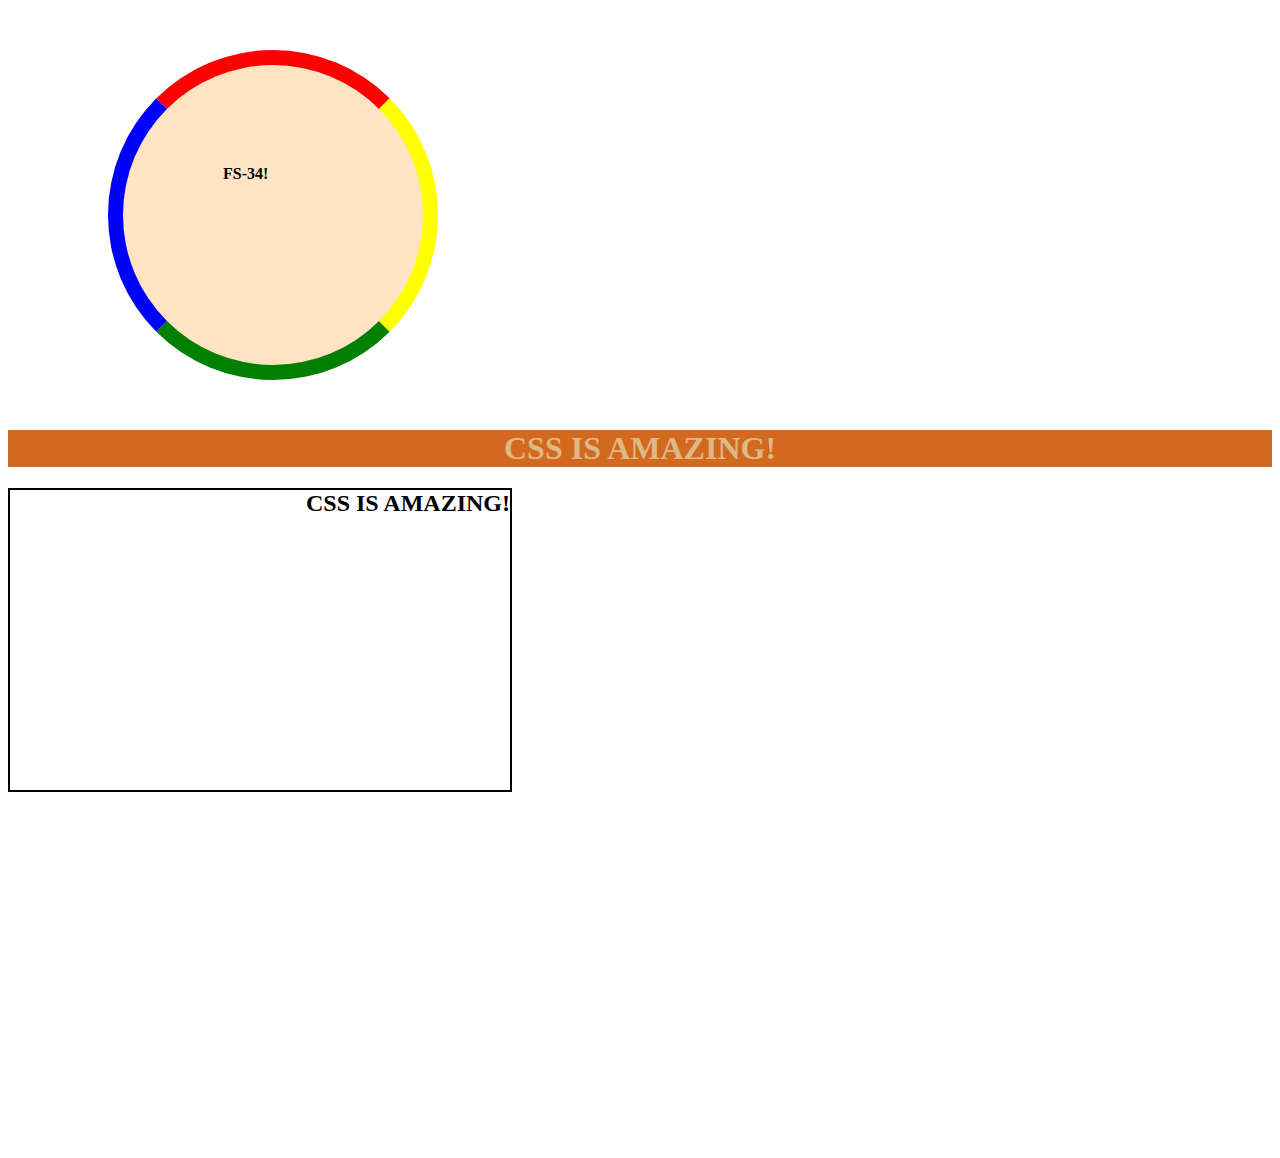
<file: Lesson 2/index.html>
<html>
    <head>
        <title>ders 2</title>
        <link rel="stylesheet" href="./css/style.css">
    </head>
    <body>
        <h4>FS-34!</h4>
        <!-- inline style -->
        <h1>CSS IS AMAZING!</h1>
        <h2>CSS IS AMAZING!</h2>

        <!-- 
            1. nomrelenmis,siralanmis
            2. nomrelenmemis,siralanmamis
            
            orderedList
            unorderedList
            list item
        -->

        <ol start="10">
            <li>10 dene yumurta</li>
            <li>2 dene corek</li>
            <li>termopasta</li>
            <li>klaviatura</li>
            <li>klaviatura</li>
            <li>klaviatura</li>
            <li>klaviatura</li>
            <li>klaviatura</li>
        </ol>

        <ul>
            <li>10 dene yumurta</li>
            <li>2 dene corek</li>
            <li>termopasta</li>
            <li>klaviatura</li>
            <li>klaviatura</li>
            <li>klaviatura</li>
            <li>klaviatura</li>
            <li>klaviatura</li>
        </ul>
        
       <abbr title="Baki Dovlet Universiteti">BDU</abbr>
    </body>
</html>
</file>
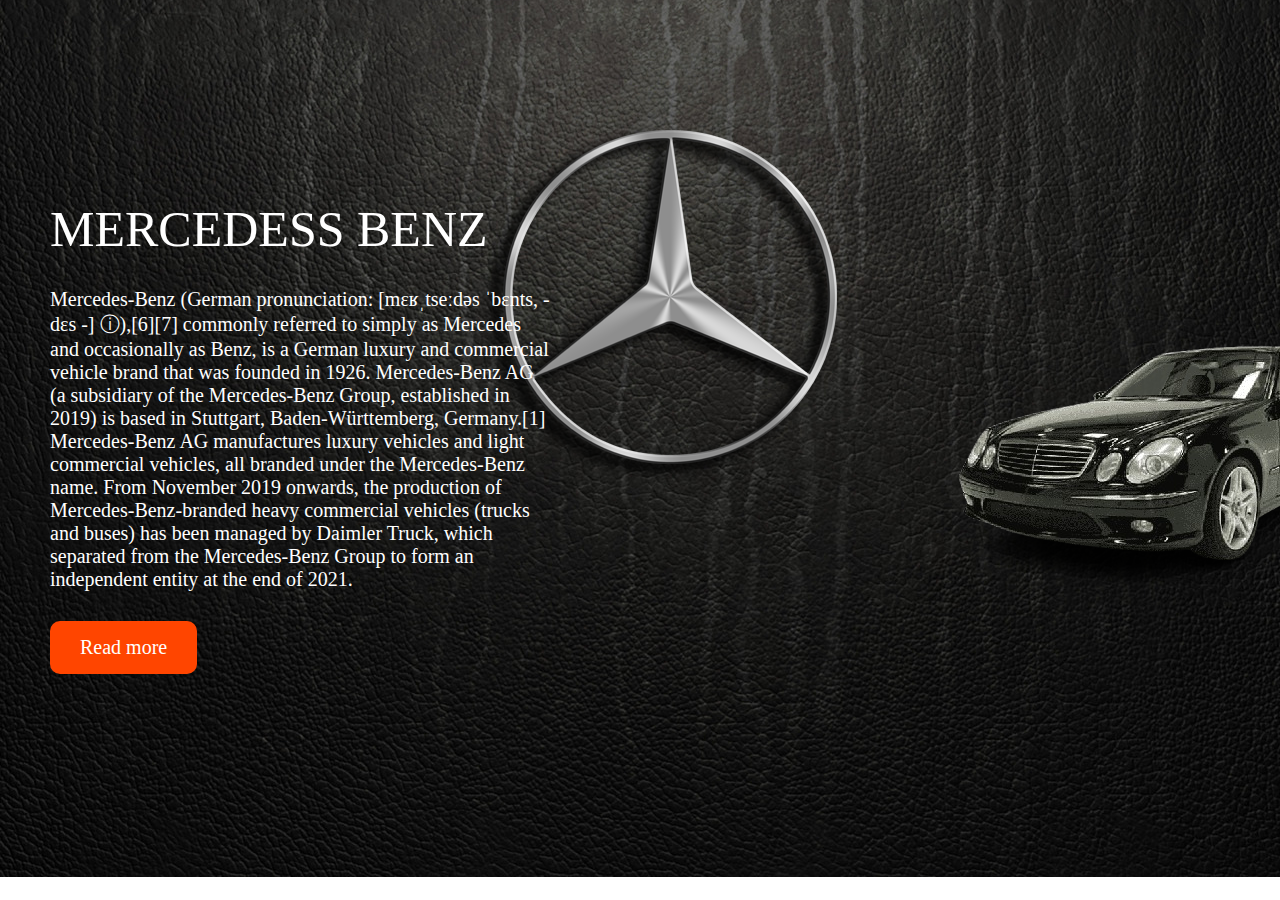
<file: Lesson 3/index.html>
<!DOCTYPE html>
<html lang="en">
  <head>
    <meta charset="UTF-8" />
    <meta name="viewport" content="width=device-width, initial-scale=1.0" />
    <title>Document</title>
    <link rel="stylesheet" href="./css/style.css" />
  </head>
  <body>
    <!-- shift + alt + f -->
    <div class="mercedess">
      <h class="title">MERCEDESS BENZ</h>

      <p class="description">
        Mercedes-Benz (German pronunciation: [mɛʁˌtseːdəs ˈbɛnts, -dɛs -]
        ⓘ),[6][7] commonly referred to simply as Mercedes and occasionally as
        Benz, is a German luxury and commercial vehicle brand that was founded
        in 1926. Mercedes-Benz AG (a subsidiary of the Mercedes-Benz Group,
        established in 2019) is based in Stuttgart, Baden-Württemberg,
        Germany.[1] Mercedes-Benz AG manufactures luxury vehicles and light
        commercial vehicles, all branded under the Mercedes-Benz name. From
        November 2019 onwards, the production of Mercedes-Benz-branded heavy
        commercial vehicles (trucks and buses) has been managed by Daimler
        Truck, which separated from the Mercedes-Benz Group to form an
        independent entity at the end of 2021.
      </p>
      <a
        class="link"
        href="https://en.wikipedia.org/wiki/Mercedes-Benz"
        target="_blank"
        >Read more</a
      >
    </div>

    <div class="mercedessImage">
      <img src="./images/merc1.png" alt="image" />
    </div>

  </body>
</html>
</file>
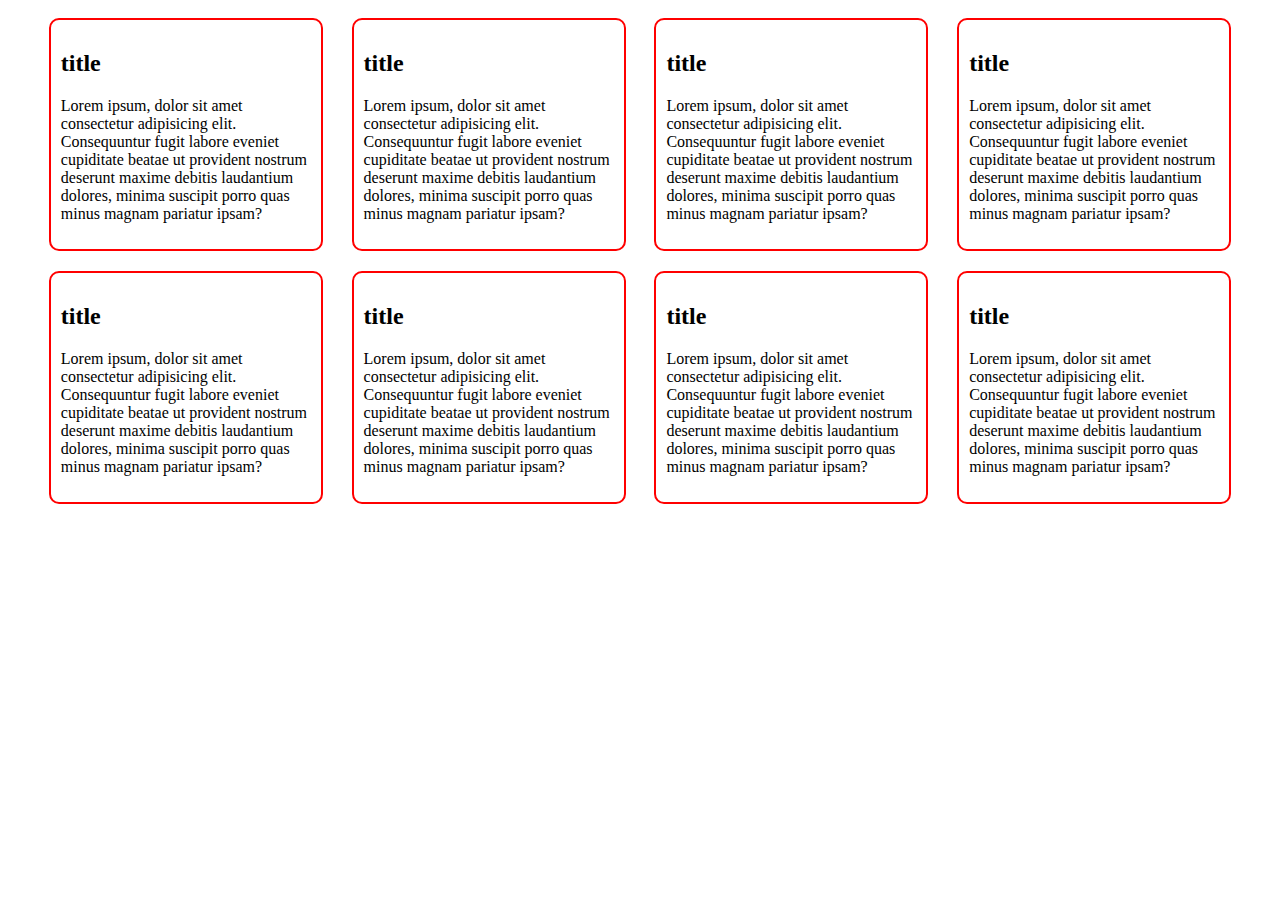
<file: Lesson 4/index.html>
<!DOCTYPE html>
<html lang="en">
  <head>
    <meta charset="UTF-8" />
    <meta name="viewport" content="width=device-width, initial-scale=1.0" />
    <title>Document</title>

    <link rel="stylesheet" href="./css/style.css" />
  </head>
  <body>
    <div class="boxes">
      <div class="box">
        <h2>title</h2>
        <p>
          Lorem ipsum, dolor sit amet consectetur adipisicing elit. Consequuntur
          fugit labore eveniet cupiditate beatae ut provident nostrum deserunt
          maxime debitis laudantium dolores, minima suscipit porro quas minus
          magnam pariatur ipsam?
        </p>
      </div>

      <div class="box">
        <h2>title</h2>
        <p>
          Lorem ipsum, dolor sit amet consectetur adipisicing elit. Consequuntur
          fugit labore eveniet cupiditate beatae ut provident nostrum deserunt
          maxime debitis laudantium dolores, minima suscipit porro quas minus
          magnam pariatur ipsam?
        </p>
      </div>

      <div class="box">
        <h2>title</h2>
        <p>
          Lorem ipsum, dolor sit amet consectetur adipisicing elit. Consequuntur
          fugit labore eveniet cupiditate beatae ut provident nostrum deserunt
          maxime debitis laudantium dolores, minima suscipit porro quas minus
          magnam pariatur ipsam?
        </p>
      </div>

      <div class="box">
        <h2>title</h2>
        <p>
          Lorem ipsum, dolor sit amet consectetur adipisicing elit. Consequuntur
          fugit labore eveniet cupiditate beatae ut provident nostrum deserunt
          maxime debitis laudantium dolores, minima suscipit porro quas minus
          magnam pariatur ipsam?
        </p>
      </div>
      <div class="box">
        <h2>title</h2>
        <p>
          Lorem ipsum, dolor sit amet consectetur adipisicing elit. Consequuntur
          fugit labore eveniet cupiditate beatae ut provident nostrum deserunt
          maxime debitis laudantium dolores, minima suscipit porro quas minus
          magnam pariatur ipsam?
        </p>
      </div>

      <div class="box">
        <h2>title</h2>
        <p>
          Lorem ipsum, dolor sit amet consectetur adipisicing elit. Consequuntur
          fugit labore eveniet cupiditate beatae ut provident nostrum deserunt
          maxime debitis laudantium dolores, minima suscipit porro quas minus
          magnam pariatur ipsam?
        </p>
      </div>

      <div class="box">
        <h2>title</h2>
        <p>
          Lorem ipsum, dolor sit amet consectetur adipisicing elit. Consequuntur
          fugit labore eveniet cupiditate beatae ut provident nostrum deserunt
          maxime debitis laudantium dolores, minima suscipit porro quas minus
          magnam pariatur ipsam?
        </p>
      </div>

      <div class="box">
        <h2>title</h2>
        <p>
          Lorem ipsum, dolor sit amet consectetur adipisicing elit. Consequuntur
          fugit labore eveniet cupiditate beatae ut provident nostrum deserunt
          maxime debitis laudantium dolores, minima suscipit porro quas minus
          magnam pariatur ipsam?
        </p>
      </div>
    </div>
  </body>
</html>
</file>
<file: Lesson 2/css/style.css>
h1 {
    color:burlywood;
    text-align: center;
    background-color: chocolate;
}

h2 {
    text-align: right;
    color:black;
    width: 500px;
    height: 300px;
    /* background-color: green; */

    background-image: url("https://www.freeiconspng.com/uploads/minion-png-6.png");
    background-repeat: repeat-x;
    background-size:20%;
    background-position: center;
    border: 2px solid;
}

body {
    color: white;
    background-image: url("https://images.alphacoders.com/588/588109.png");
    background-position: center;
}

li {
    list-style-type: decimal;
}

h4 {
    /* width: 500px; */
    /* margin-left: -100px; */
    /* margin-top: -50px; */
    margin:50px 100px 50px;  
    /* margin-top margin-right margin-bottom margin-left */

    /* padding-top: 50px;
    padding-right: 100px;
    padding-bottom: 80px;
    padding-left: 20px; */

    /* border-top: 5px solid red;
    border-right: 2px dashed yellow;
    border-bottom: 3px dotted aqua;
    border-left: 6px double orange; */

    background-color: bisque;
    border: 15px red;
    border-style: solid;
    border-bottom-color: green;
    border-right-color: yellow;
    border-left-color: blue;

    padding: 100px;
    border-radius: 50%;
    width: 100px;
    height: 100px;
    color: black;
}
</file>
<file: Lesson 3/css/style.css>
* {
    margin: 0;
    padding: 0;
    box-sizing: border-box;
}

body {
    background-position: center;
    background-repeat: no-repeat;
    background-image: url('../images/merc.png');
}


.mercedess {
    color: white;   
    display: inline-block;
    width: 850px;
    padding: 200px 0 0 50px;
}

.mercedessImage {
    width: 300px;
    display: inline-block;
}

.link {
    color: white;
    border-radius: 10px;
    padding: 15px 30px;
    display: inline-block;
    font-size: 20px;
    background-color: orangered;
    margin-top: 30px;
    text-decoration: none;
}


.title {
    font-size: 50px;
}

.description {
    margin-top: 30px;
    width: 500px;
    font-size: 20px;
}
</file>
<file: Lesson 4/css/style.css>
.box {
  padding: 10px;
  border-radius: 10px;
  border: 2px solid red;
  width: 250px;
}

.boxes {
  padding: 10px;
  width: 1200px;
  margin: 0 auto;

  display: flex;
  gap: 20px;
  justify-content: space-evenly;
  align-items: center;
  flex-wrap: wrap;
}
</file>
